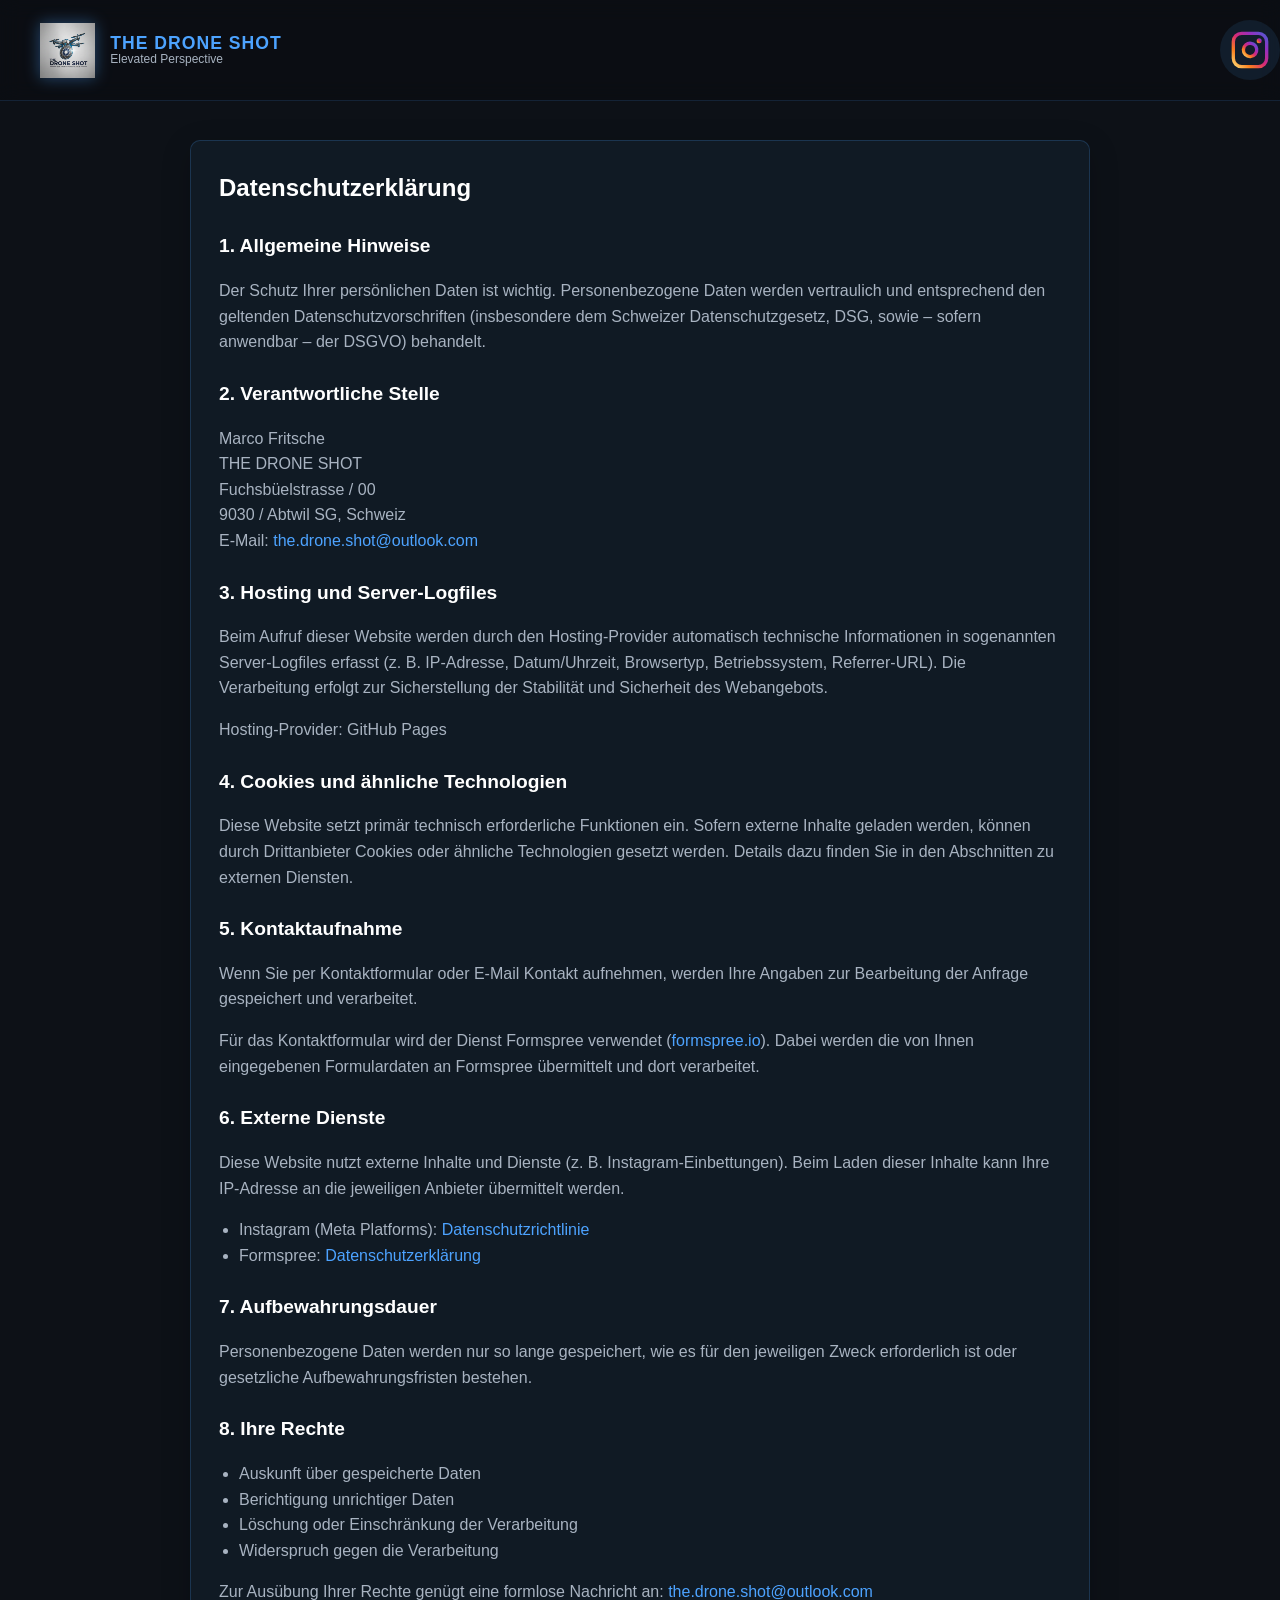
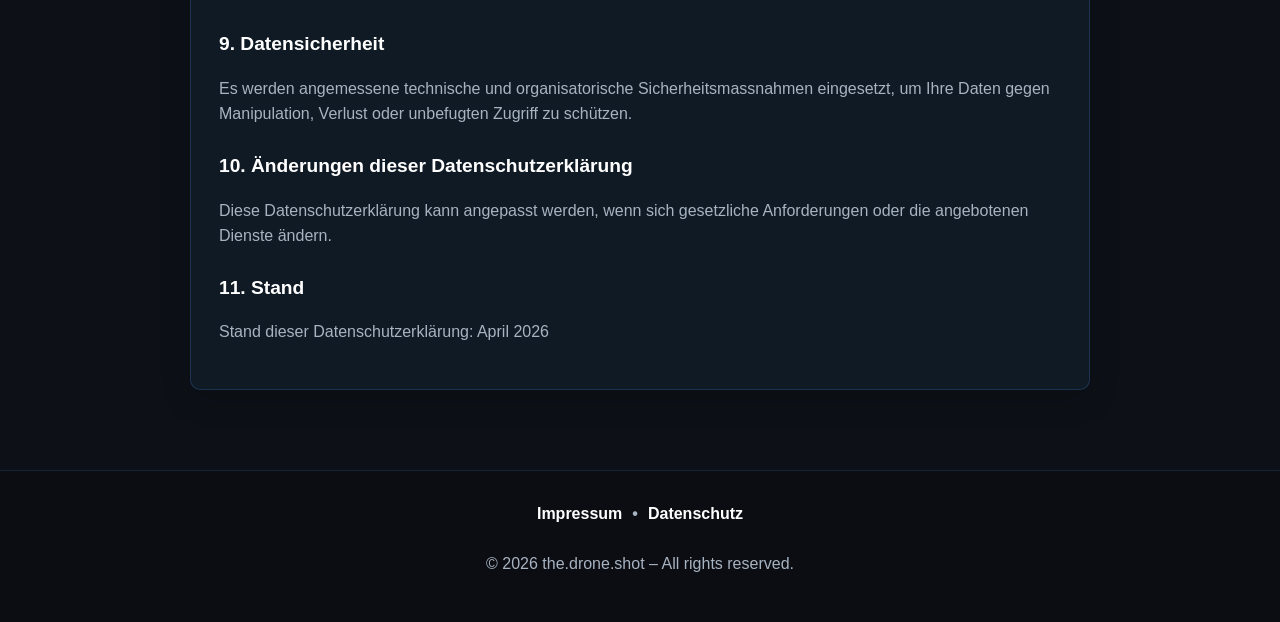
<file: datenschutz.html>
<!DOCTYPE html>
<html lang="de">
<head>
  <meta charset="UTF-8">
  <meta name="viewport" content="width=device-width, initial-scale=1.0">
  <meta name="description" content="Datenschutzerklärung von the.drone.shot">
  <title>Datenschutz | the.drone.shot</title>

  <link rel="stylesheet" href="css/variables.css">
  <link rel="stylesheet" href="css/style.css">
  <link rel="stylesheet" href="css/animations.css">

  <link rel="icon" type="image/png" sizes="32x32" href="assets/images/icons/favicon-32x32.png">
  <link rel="icon" type="image/png" sizes="16x16" href="assets/images/icons/favicon-16x16.png">
  <link rel="apple-touch-icon" sizes="180x180" href="assets/images/icons/apple-touch-icon.png">
</head>
<body class="legal-page">
  <div id="header"></div>

  <main class="legal-container">
    <article class="legal-card">
      <h1>Datenschutzerklärung</h1>

      <h2>1. Allgemeine Hinweise</h2>
      <p>
        Der Schutz Ihrer persönlichen Daten ist wichtig. Personenbezogene Daten werden vertraulich
        und entsprechend den geltenden Datenschutzvorschriften (insbesondere dem Schweizer
        Datenschutzgesetz, DSG, sowie – sofern anwendbar – der DSGVO) behandelt.
      </p>

      <h2>2. Verantwortliche Stelle</h2>
      <p>
        Marco Fritsche<br>
        THE DRONE SHOT<br>
        Fuchsbüelstrasse / 00<br>
        9030 / Abtwil SG, Schweiz<br>
        E-Mail: <a href="mailto:the.drone.shot@outlook.com">the.drone.shot@outlook.com</a>
      </p>

      <h2>3. Hosting und Server-Logfiles</h2>
      <p>
        Beim Aufruf dieser Website werden durch den Hosting-Provider automatisch technische
        Informationen in sogenannten Server-Logfiles erfasst (z. B. IP-Adresse, Datum/Uhrzeit,
        Browsertyp, Betriebssystem, Referrer-URL). Die Verarbeitung erfolgt zur Sicherstellung
        der Stabilität und Sicherheit des Webangebots.
      </p>
      <p>
        Hosting-Provider: GitHub Pages
      </p>

      <h2>4. Cookies und ähnliche Technologien</h2>
      <p>
        Diese Website setzt primär technisch erforderliche Funktionen ein. Sofern externe Inhalte
        geladen werden, können durch Drittanbieter Cookies oder ähnliche Technologien gesetzt
        werden. Details dazu finden Sie in den Abschnitten zu externen Diensten.
      </p>

      <h2>5. Kontaktaufnahme</h2>
      <p>
        Wenn Sie per Kontaktformular oder E-Mail Kontakt aufnehmen, werden Ihre Angaben zur
        Bearbeitung der Anfrage gespeichert und verarbeitet.
      </p>
      <p>
        Für das Kontaktformular wird der Dienst Formspree verwendet
        (<a href="https://formspree.io" target="_blank" rel="noopener noreferrer">formspree.io</a>). Dabei
        werden die von Ihnen eingegebenen Formulardaten an Formspree übermittelt und dort
        verarbeitet.
      </p>

      <h2>6. Externe Dienste</h2>
      <p>
        Diese Website nutzt externe Inhalte und Dienste (z. B. Instagram-Einbettungen). Beim Laden
        dieser Inhalte kann Ihre IP-Adresse an die jeweiligen Anbieter übermittelt werden.
      </p>
      <ul>
        <li>
          Instagram (Meta Platforms):
          <a href="https://privacycenter.instagram.com/policy" target="_blank" rel="noopener noreferrer">
            Datenschutzrichtlinie
          </a>
        </li>
        <li>
          Formspree:
          <a href="https://formspree.io/legal/privacy-policy" target="_blank" rel="noopener noreferrer">
            Datenschutzerklärung
          </a>
        </li>
      </ul>

      <h2>7. Aufbewahrungsdauer</h2>
      <p>
        Personenbezogene Daten werden nur so lange gespeichert, wie es für den jeweiligen Zweck
        erforderlich ist oder gesetzliche Aufbewahrungsfristen bestehen.
      </p>

      <h2>8. Ihre Rechte</h2>
      <ul>
        <li>Auskunft über gespeicherte Daten</li>
        <li>Berichtigung unrichtiger Daten</li>
        <li>Löschung oder Einschränkung der Verarbeitung</li>
        <li>Widerspruch gegen die Verarbeitung</li>
      </ul>
      <p>
        Zur Ausübung Ihrer Rechte genügt eine formlose Nachricht an:
        <a href="mailto:the.drone.shot@outlook.com">the.drone.shot@outlook.com</a>
      </p>

      <h2>9. Datensicherheit</h2>
      <p>
        Es werden angemessene technische und organisatorische Sicherheitsmassnahmen eingesetzt,
        um Ihre Daten gegen Manipulation, Verlust oder unbefugten Zugriff zu schützen.
      </p>

      <h2>10. Änderungen dieser Datenschutzerklärung</h2>
      <p>
        Diese Datenschutzerklärung kann angepasst werden, wenn sich gesetzliche Anforderungen
        oder die angebotenen Dienste ändern.
      </p>

      <h2>11. Stand</h2>
      <p>Stand dieser Datenschutzerklärung: April 2026</p>

    </article>
  </main>

  <div id="footer"></div>

  <script>
    fetch("components/header.html")
      .then(res => res.text())
      .then(data => document.getElementById("header").innerHTML = data);

    fetch("components/footer.html")
      .then(res => res.text())
      .then(data => document.getElementById("footer").innerHTML = data);
  </script>
</body>
</html>
</file>
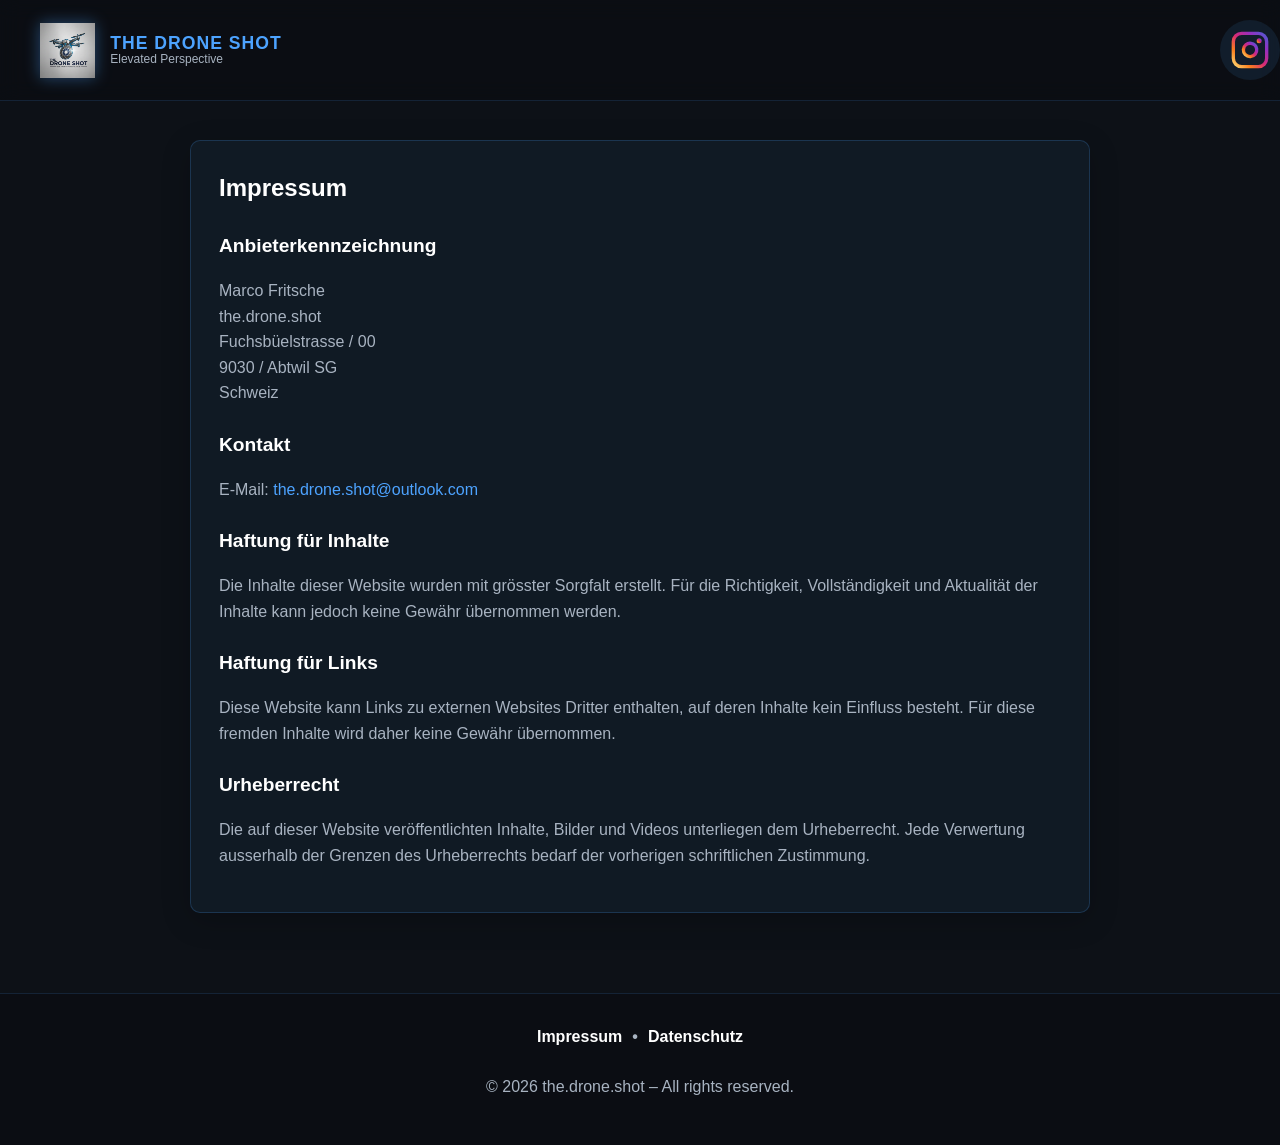
<file: impressum.html>
<!DOCTYPE html>
<html lang="de">
<head>
  <meta charset="UTF-8">
  <meta name="viewport" content="width=device-width, initial-scale=1.0">
  <meta name="description" content="Impressum von the.drone.shot">
  <title>Impressum | the.drone.shot</title>

  <link rel="stylesheet" href="css/variables.css">
  <link rel="stylesheet" href="css/style.css">
  <link rel="stylesheet" href="css/animations.css">

  <link rel="icon" type="image/png" sizes="32x32" href="assets/images/icons/favicon-32x32.png">
  <link rel="icon" type="image/png" sizes="16x16" href="assets/images/icons/favicon-16x16.png">
  <link rel="apple-touch-icon" sizes="180x180" href="assets/images/icons/apple-touch-icon.png">
</head>
<body class="legal-page">
  <div id="header"></div>

  <main class="legal-container">
    <article class="legal-card">
      <h1>Impressum</h1>

      <h2>Anbieterkennzeichnung</h2>
      <p>
        Marco Fritsche<br>
        the.drone.shot<br>
        Fuchsbüelstrasse / 00<br>
        9030 / Abtwil SG<br>
        Schweiz
      </p>

      <h2>Kontakt</h2>
      <p>
        E-Mail: <a href="mailto:the.drone.shot@outlook.com">the.drone.shot@outlook.com</a>
      </p>

      <h2>Haftung für Inhalte</h2>
      <p>
        Die Inhalte dieser Website wurden mit grösster Sorgfalt erstellt. Für die Richtigkeit,
        Vollständigkeit und Aktualität der Inhalte kann jedoch keine Gewähr übernommen werden.
      </p>

      <h2>Haftung für Links</h2>
      <p>
        Diese Website kann Links zu externen Websites Dritter enthalten, auf deren Inhalte kein
        Einfluss besteht. Für diese fremden Inhalte wird daher keine Gewähr übernommen.
      </p>

      <h2>Urheberrecht</h2>
      <p>
        Die auf dieser Website veröffentlichten Inhalte, Bilder und Videos unterliegen dem
        Urheberrecht. Jede Verwertung ausserhalb der Grenzen des Urheberrechts bedarf der
        vorherigen schriftlichen Zustimmung.
      </p>
    </article>
  </main>

  <div id="footer"></div>

  <script>
    fetch("components/header.html")
      .then(res => res.text())
      .then(data => document.getElementById("header").innerHTML = data);

    fetch("components/footer.html")
      .then(res => res.text())
      .then(data => document.getElementById("footer").innerHTML = data);
  </script>
</body>
</html>
</file>
<file: css/variables.css>
:root {
  --bg-dark: #0D1117;
  --bg-darker: #0A0D12;

  --primary-blue: #4DA3FF;
  --steel-blue: #1F2A38;
  --graphite: #2E2E2E;

  --text-light: #FFFFFF;
  --text-muted: #A8B3C1;

  --font-main: 'Sora', 'Inter', sans-serif;

  --radius: 10px;
  --transition: 0.3s ease;
}
</file>
<file: css/style.css>
/* ==================== BASE STYLES ==================== */
body {
  margin: 0;
  padding: 0 0px;
  background: var(--bg-dark);
  color: var(--text-light);
  font-family: var(--font-main);
  line-height: 1.6;
}

h1, h2, h3 {
  color: var(--text-light);
}

a {
  color: var(--primary-blue);
  text-decoration: none;
  transition: color var(--transition);
}

a:hover {
  color: #6bb3ff;
}

/* ==================== HEADER ==================== */
.header {
  width: 100%;
  padding: 20px 40px;
  position: fixed;
  top: 0;
  left: 0;
  z-index: 999;
  background: rgba(10, 13, 18, 0.6);
  backdrop-filter: blur(10px);
  border-bottom: 1px solid rgba(77, 163, 255, 0.15);
}

.nav {
  display: flex;
  justify-content: space-between;
  align-items: center;
}

.logo-container {
  display: flex;
  align-items: center;
  gap: 15px;
}

.logo {
  height: 55px;
  filter: drop-shadow(0 0 8px rgba(77, 163, 255, 0.4));
}

.brand-text {
  display: flex;
  flex-direction: column;
  line-height: 1.1;
}

.brand-title {
  font-size: 1.1rem;
  font-weight: 700;
  color: var(--primary-blue);
  letter-spacing: 1px;
}

.brand-sub {
  font-size: 0.75rem;
  color: var(--text-muted);
}

.nav {
  padding-right: 40px;
}

.nav-links {
  display: flex;
  gap: 20px;
  align-items: center;
}


.social-link {
  display: flex;
  align-items: center;
  justify-content: center;
  width: 60px;
  height: 60px;
  border-radius: 50%;
  background: rgba(77, 163, 255, 0.1);
  transition: all var(--transition);
}

.social-link:hover {
  background: rgba(77, 163, 255, 0.2);
  transform: scale(1.1);
}

.social-link img {
  width: 40px;
  height: 40px;
}

.social-icon {
  width: 40px;
  height: 40px;
  display: block;
}

.sr-only {
  position: absolute;
  width: 1px;
  height: 1px;
  padding: 0;
  margin: -1px;
  overflow: hidden;
  clip: rect(0, 0, 0, 0);
  white-space: nowrap;
  border: 0;
}

/* ==================== HERO SECTION ==================== */
.hero {
  position: relative;
  height: 100vh;
  display: flex;
  align-items: center;
  justify-content: center;
  overflow: hidden;
  margin-top: 60px;
}

/* HERO VIDEO – optimiert für Loop + Performance */
.hero-video {
  position: absolute;
  top: 0;
  left: 0;  
  width: 100%;
  height: 100%;
  object-fit: cover;
  object-position: center;
  background-color: #000;
  filter: brightness(0.55); /* dunkelt Video leicht ab */
  transition: opacity 0.6s ease-out;
}

/* Cinematic Overlay */
.hero-overlay {
  position: absolute;
  inset: 0;
  background: linear-gradient(
    to bottom,
    rgba(0,0,0,0.35),
    rgba(0,0,0,0.65)
  );
  z-index: 1;
}

/* TEXT */
.hero-text {
  position: relative;
  z-index: 2;
  text-align: center;
  color: var(--text-light);
}

/* 3D TITEL */
.hero-title {
  font-size: clamp(3rem, 6vw, 6rem);
  font-weight: 800;
  line-height: 0.95;
  margin: 0;
  display: inline-block;

  /* 3D Effekt mit sanfter FPV-Wippe */
  transform: perspective(600px) translateZ(40px);
  animation: fpvTilt 5s ease-in-out infinite;
  text-shadow:
    0 2px 4px rgba(0,0,0,0.4),
    0 4px 10px rgba(0,0,0,0.35),
    0 8px 20px rgba(0,0,0,0.25);
}

.hero-title span {
  display: block;
  letter-spacing: 2px;
}

/* GLOW für das Highlight-Wort */
.hero-title .highlight {
  color: var(--primary-blue);
  text-shadow:
    0 0 10px rgba(77,163,255,0.7),
    0 0 20px rgba(77,163,255,0.5),
    0 0 40px rgba(77,163,255,0.3);
}

/* SUBTITLE */
.hero-sub {
  font-size: 1.1rem;
  color: var(--text-muted);
  margin: 20px 0;
  letter-spacing: 2px;
}

/* BUTTON */
.btn-primary {
  display: inline-block;
  padding: 12px 40px;
  background: var(--primary-blue);
  color: var(--bg-dark);
  border: none;
  border-radius: var(--radius);
  font-weight: 600;
  cursor: pointer;
  transition: all var(--transition);
  text-decoration: none;
  margin-top: 20px;
}

.btn-primary:hover {
  transform: translateY(-2px);
  box-shadow: 0 10px 30px rgba(77,163,255,0.3);
  background: #6bb3ff;
}

.hero-actions {
  display: flex;
  gap: 12px;
  justify-content: center;
  flex-wrap: wrap;
  margin-top: 20px;
}

.hero-actions .btn-primary,
.hero-actions .btn-secondary {
  margin-top: 0;
}

.btn-secondary {
  display: inline-block;
  padding: 12px 40px;
  background: var(--primary-blue);
  color: var(--bg-dark);
  border: none;
  border-radius: var(--radius);
  font-weight: 600;
  cursor: pointer;
  transition: all var(--transition);
  text-decoration: none;
}

.btn-secondary:hover {
  color: var(--bg-dark);
  transform: translateY(-2px);
  box-shadow: 0 10px 30px rgba(77,163,255,0.3);
  background: #6bb3ff;
}

/* SCROLL INDICATOR */
.scroll-indicator {
  position: absolute;
  bottom: 30px;
  left: 50%;
  transform: translateX(-50%);
  z-index: 3;
}

.scroll-line {
  width: 2px;
  height: 40px;
  background: var(--primary-blue);
  animation: scroll-pulse 2s infinite;
}

@keyframes scroll-pulse {
  0%, 100% {
    opacity: 0.3;
    transform: translateY(0);
  }
  50% {
    opacity: 1;
    transform: translateY(10px);
  }
}

/* ==================== PARALLAX SECTION ==================== */
.parallax {
  min-height: 400px;
  display: flex;
  align-items: center;
  justify-content: center;
  background-size: cover;
  background-position: center 50%;
  background-attachment: fixed;
}

.parallax .content {
  text-align: center;
  color: var(--text-light);
}

.parallax h2 {
  font-size: 2.5rem;
  margin: 0;
  line-height: 1.2;
}

/* ==================== PORTFOLIO PREMIUM LOOK ==================== */

/* Portfolio Section */
.portfolio {
  padding: 80px 40px;
  background: var(--bg-dark);
}

.portfolio h2 {
  text-align: center;
  font-size: 2.5rem;
  color: var(--text-light);
  margin-bottom: 20px;
}

.portfolio p {
  text-align: center;
  color: var(--text-muted);
  margin-bottom: 40px;
}

/* ==================== MASONRY GRID ==================== */
.portfolio-grid {
  display: grid;
  grid-template-columns: repeat(auto-fit, minmax(350px, 1fr));
  gap: 36px;
  padding: 50px 40px;
  max-width: 1600px;
  margin: 0 auto;
  place-items: center;
}

@media (max-width: 900px) {
  .portfolio-grid {
    grid-template-columns: repeat(auto-fit, minmax(280px, 1fr));
    max-width: 1100px;
  }
}

@media (max-width: 600px) {
  .portfolio-grid {
    grid-template-columns: 1fr;
    max-width: 500px;
  }
}

/* Masonry Items */
.portfolio-item {
  display: flex;
  flex-direction: column;
  width: 100%;
  max-width: 720px;
  margin: 0 auto;
  border-radius: 14px;
  overflow: hidden;
  background: #0f1115;
  box-shadow: 0 10px 30px rgba(0,0,0,0.25);
  transition: transform 0.4s ease, box-shadow 0.4s ease;
  cursor: pointer;
  position: relative;
  text-align: center;

  /* Fade-In Start */
  opacity: 0;
  transform: translateY(30px);
}

/* Hover Effects */
.portfolio-item:hover {
  transform: translateY(-6px);
  box-shadow: 0 20px 40px rgba(0,0,0,0.35);
}

/* Poster Image */
.portfolio-item > img {
  width: 100%;
  height: auto;
  display: block;
  margin: 0 auto;
  object-fit: cover;
  object-position: center;
  transition: transform 0.6s ease, filter 0.4s ease;
}

.portfolio-video-container {
  position: relative;
  display: block;
  background: #000;
  overflow: hidden;
  aspect-ratio: 16 / 9;
  width: 100%;
}

.portfolio-video,
.portfolio-video-poster {
  position: absolute;
  top: 0;
  left: 0;
  width: 100%;
  height: 100%;
  object-fit: cover;
  object-position: center;
  display: block;
}

.portfolio-video-container img {
  position: absolute;
  top: 0;
  left: 0;
  width: 100%;
  height: 100%;
  object-fit: cover;
  object-position: center;
  display: block;
}

.portfolio-video-container .play-button {
  position: absolute;
  top: 50%;
  left: 50%;
  transform: translate(-50%, -50%);
  z-index: 10;
}

.portfolio-item:hover img {
  transform: scale(1.08);
  filter: brightness(0.75);
}

.portfolio-item:hover .portfolio-video-container img {
  transform: scale(1.08);
  filter: brightness(0.75);
}

/* Overlay Text */
.portfolio-info {
  position: absolute;
  bottom: 0;
  left: 0;
  width: 100%;
  padding: 20px;
  background: linear-gradient(to top, rgba(0,0,0,0.75), rgba(0,0,0,0));
  color: #fff;
  opacity: 0;
  transform: translateY(20px);
  transition: opacity 0.4s ease, transform 0.4s ease;
}

.portfolio-item:hover .portfolio-info {
  opacity: 1;
  transform: translateY(0);
}

.portfolio-info h3 {
  margin: 0;
  font-size: 1.4rem;
  font-weight: 700;
}

.portfolio-info p {
  margin: 6px 0 0;
  font-size: 0.95rem;
  opacity: 0.85;
}

/* ==================== FADE-IN ANIMATION ==================== */
.portfolio-item.visible {
  opacity: 1;
  transform: translateY(0);
  transition: opacity 0.8s ease-out, transform 0.8s ease-out;
}

/* ==================== STAGGER ANIMATION ==================== */
.portfolio-item:nth-child(1) { transition-delay: 0.05s; }
.portfolio-item:nth-child(2) { transition-delay: 0.10s; }
.portfolio-item:nth-child(3) { transition-delay: 0.15s; }
.portfolio-item:nth-child(4) { transition-delay: 0.20s; }
.portfolio-item:nth-child(5) { transition-delay: 0.25s; }
.portfolio-item:nth-child(6) { transition-delay: 0.30s; }
.portfolio-item:nth-child(7) { transition-delay: 0.35s; }
.portfolio-item:nth-child(8) { transition-delay: 0.40s; }



/* ==================== INSTAGRAM SECTION ==================== */
.instagram-section {
  padding: 80px 40px;
  background: var(--bg-dark);
}

.instagram-section h2 {
  text-align: center;
  font-size: 2.5rem;
  color: var(--text-light);
  margin-bottom: 60px;
}

.instagram-feed {
  display: grid;
  grid-template-columns: repeat(auto-fit, minmax(200px, 1fr));
  gap: 15px;
  max-width: 1200px;
  margin: 0 auto;
}

.instagram-post {
  position: relative;
  overflow: hidden;
  border-radius: var(--radius);
  display: block;
  aspect-ratio: 1;
  transition: transform var(--transition);
}

.instagram-post:hover {
  transform: scale(1.05);
}

.instagram-photo {
  width: 100%;
  height: 100%;
  object-fit: cover;
  display: block;
}

.video-badge {
  position: absolute;
  top: 10px;
  right: 10px;
  background: rgba(77, 163, 255, 0.9);
  color: var(--text-light);
  padding: 5px 10px;
  border-radius: 4px;
  font-size: 0.75rem;
  font-weight: 600;
  pointer-events: none;
}

.instagram-fallback {
  text-align: center;
  padding: 60px 40px;
  background: rgba(77, 163, 255, 0.05);
  border-radius: var(--radius);
  border: 2px solid rgba(77, 163, 255, 0.2);
  max-width: 500px;
  margin: 0 auto;
}

.instagram-fallback h3 {
  font-size: 1.8rem;
  margin-bottom: 15px;
  background: linear-gradient(135deg, #feda75, #fa7e1e, #d62976, #962fbf, #4f5bd5);
  -webkit-background-clip: text;
  -webkit-text-fill-color: transparent;
  background-clip: text;
}

.instagram-fallback p {
  color: var(--text-muted);
  margin: 15px 0;
}

.instagram-fallback code {
  background: rgba(77, 163, 255, 0.1);
  padding: 2px 6px;
  border-radius: 3px;
  font-family: 'Courier New', monospace;
  color: var(--primary-blue);
  font-size: 0.85rem;
}

/* Instagram Embed Container */
.instagram-embed-container {
  display: flex;
  justify-content: center;
  width: 100%;
  max-width: 500px;
  margin: 0 auto;
}

.instagram-embed-container iframe {
  width: 100% !important;
  max-width: 500px;
  transition: all var(--transition);
}

/* ==================== LIGHTBOX ==================== */
.lightbox {
  display: none;
  position: fixed;
  top: 0;
  left: 0;
  width: 100%;
  height: 100%;
  background: rgba(0, 0, 0, 0.95);
  z-index: 1000;
  justify-content: center;
  align-items: center;
  animation: fadeIn 0.3s ease;
  flex-direction: column;
}

.lightbox.active {
  display: flex;
}

.lightbox-media {
  width: 96vw;
  height: 90vh;
  max-width: 96vw;
  max-height: 90vh;
  display: flex;
  align-items: center;
  justify-content: center;
}

.lightbox-image {
  width: 100%;
  height: 100%;
  max-width: 100%;
  max-height: 100%;
  object-fit: contain;
}

.lightbox-video {
  width: 100%;
  height: 100%;
  max-width: 100%;
  max-height: 100%;
  background: #000;
  border-radius: var(--radius);
}

.lightbox-close,
.lightbox-fullscreen,
.lightbox-prev,
.lightbox-next {
  position: absolute;
  color: var(--text-light);
  font-size: 2rem;
  cursor: pointer;
  user-select: none;
  transition: all var(--transition);
}

.lightbox-close {
  top: 20px;
  right: 30px;
}

.lightbox-fullscreen {
  top: 20px;
  right: 70px;
  font-size: 1.6rem;
}

.lightbox-close:hover {
  color: var(--primary-blue);
  transform: scale(1.2);
}

.lightbox-fullscreen:hover {
  color: var(--primary-blue);
  transform: scale(1.2);
}

.lightbox-prev,
.lightbox-next {
  top: 50%;
  transform: translateY(-50%);
  padding: 20px;
}

.lightbox-prev {
  left: 20px;
}

.lightbox-next {
  right: 20px;
}

.lightbox-prev:hover,
.lightbox-next:hover {
  color: var(--primary-blue);
  transform: translateY(-50%) scale(1.3);
}

/* ==================== KONTAKT SECTION ==================== */
.contact {
  padding: 80px 40px;
  background: var(--bg-dark);
}

.contact h2 {
  font-size: 2rem;
  margin-bottom: 30px;
  color: var(--text-light);
}

.contact-inner {
  max-width: 600px;
  margin: 0 auto;
}

.contact-text {
  margin-bottom: 40px;
}

.contact-text p {
  color: var(--text-muted);
  line-height: 1.6;
  margin: 15px 0;
}

.contact-note {
  font-size: 0.9rem;
  font-style: italic;
}

.contact-mail a {
  color: var(--primary-blue);
  font-weight: 600;
  text-decoration: none;
  letter-spacing: 0.5px;
  text-shadow: 0 0 12px rgba(77, 163, 255, 0.4);
  transition: 0.3s ease;
}

.contact-mail a:hover {
  text-shadow: 0 0 18px rgba(77, 163, 255, 0.7);
}


/* ==================== CONTACT FORM ==================== */
.contact-form {
  display: flex;
  flex-direction: column;
  gap: 20px;
}

.form-row {
  display: grid;
  grid-template-columns: 1fr 1fr;
  gap: 20px;
}

.contact-form input,
.contact-form select,
.contact-form textarea {
  padding: 12px 15px;
  background: rgba(77, 163, 255, 0.05);
  border: 1px solid rgba(77, 163, 255, 0.2);
  border-radius: var(--radius);
  color: var(--text-light);
  font-family: var(--font-main);
  transition: all var(--transition);
  font-size: 1rem;
}

.contact-form input::placeholder,
.contact-form textarea::placeholder {
  color: var(--text-muted);
}

.contact-form input:focus,
.contact-form select:focus,
.contact-form textarea:focus {
  outline: none;
  background: rgba(77, 163, 255, 0.1);
  border-color: var(--primary-blue);
  box-shadow: 0 0 10px rgba(77, 163, 255, 0.2);
}

.contact-form textarea {
  resize: vertical;
  font-family: var(--font-main);
}

.form-message {
  padding: 15px;
  border-radius: var(--radius);
  text-align: center;
  animation: slideIn 0.3s ease;
  background: rgba(77, 163, 255, 0.1);
}

/* Select Styling */
.contact-form select {
  appearance: none; /* Entfernt Browser-Standard */
  background: rgba(77, 163, 255, 0.05);
  border: 1px solid rgba(77, 163, 255, 0.2);
  color: var(--text-light);
  cursor: pointer;
  background-image: url("data:image/svg+xml;utf8,<svg fill='rgba(255,255,255,0.7)' height='24' viewBox='0 0 24 24' width='24' xmlns='http://www.w3.org/2000/svg'><path d='M7 10l5 5 5-5z'/></svg>");
  background-repeat: no-repeat;
  background-position: right 14px center;
  background-size: 18px;
  padding-right: 45px; /* Platz für Pfeil */
}

/* Dropdown-Optionen mit höherem Kontrast */
.contact-form select option {
  background-color: #0f1115;
  color: #f5f7ff;
}

.contact-form select option:checked,
.contact-form select option:focus {
  background-color: #121826;
  color: #ffffff;
}

/* ==================== REVIEW BOX ==================== */
.review-box {
  margin-top: 36px;
  padding: 24px;
  border-radius: var(--radius);
  background: rgba(77, 163, 255, 0.05);
  border: 1px solid rgba(77, 163, 255, 0.2);
}

.review-box h3 {
  margin: 0 0 8px;
  font-size: 1.35rem;
}

.review-box p {
  margin: 0;
  color: var(--text-muted);
}

.review-btn {
  margin-top: 18px;
}

.review-share-row {
  margin-top: 14px;
  display: flex;
  flex-wrap: wrap;
  gap: 10px;
}

.review-share-link {
  display: inline-flex;
  align-items: center;
  padding: 8px 12px;
  gap: 8px;
  border-radius: 999px;
  border: 1px solid rgba(77, 163, 255, 0.35);
  color: var(--text-light);
  font-size: 0.92rem;
  background: rgba(255, 255, 255, 0.02);
}

.review-share-icon {
  width: 22px;
  height: 22px;
  border-radius: 999px;
  display: inline-flex;
  align-items: center;
  justify-content: center;
  font-size: 0.68rem;
  font-weight: 800;
  color: #fff;
  letter-spacing: 0.2px;
}

.review-share-icon--wa {
  background: #25D366;
}

.review-share-icon--fb {
  background: #1877F2;
  font-size: 0.9rem;
  font-weight: 700;
}

.review-share-link:hover {
  border-color: var(--primary-blue);
}

.review-qr-wrap {
  margin: 18px 0 0;
  display: inline-flex;
  flex-direction: column;
  align-items: center;
  gap: 8px;
}

.review-qr {
  width: 170px;
  height: 170px;
  border-radius: 10px;
  border: 1px solid rgba(77, 163, 255, 0.25);
  background: #fff;
  padding: 8px;
}

.review-qr-wrap figcaption {
  color: var(--text-muted);
  font-size: 0.85rem;
}

/* ==================== FOOTER ==================== */
footer {
  background: rgba(10, 13, 18, 0.8);
  padding: 30px 40px;
  text-align: center;
  color: var(--text-muted);
  border-top: 1px solid rgba(77, 163, 255, 0.15);
}

.footer-links {
  display: inline-flex;
  align-items: center;
  gap: 10px;
  margin-bottom: 8px;
  font-weight: 600;
}

.footer-links a {
  color: var(--text-light);
}

.footer-links a:hover {
  color: var(--primary-blue);
}

.footer-links span {
  color: var(--text-muted);
}

/* ==================== LEGAL PAGES ==================== */
.legal-page {
  min-height: 100vh;
  background: var(--bg-dark);
  color: var(--text-light);
}

.legal-container {
  max-width: 900px;
  margin: 0 auto;
  padding: 140px 24px 80px;
}

.legal-card {
  background: rgba(77, 163, 255, 0.06);
  border: 1px solid rgba(77, 163, 255, 0.2);
  border-radius: var(--radius);
  padding: 28px;
  box-shadow: 0 8px 30px rgba(0, 0, 0, 0.2);
}

.legal-card h1 {
  margin-top: 0;
  margin-bottom: 18px;
}

.legal-card h2 {
  margin-top: 24px;
  margin-bottom: 10px;
  font-size: 1.2rem;
}

.legal-card p,
.legal-card li {
  color: var(--text-muted);
}

.legal-card ul {
  padding-left: 20px;
}

/* ==================== ANIMATIONS ==================== */
@keyframes fadeIn {
  from {
    opacity: 0;
  }
  to {
    opacity: 1;
  }
}

@keyframes slideIn {
  from {
    opacity: 0;
    transform: translateY(-10px);
  }
  to {
    opacity: 1;
    transform: translateY(0);
  }
}

@keyframes fpvShake {
  0%, 100% { transform: translate(0, 0) rotateZ(0deg); }
  25% { transform: translate(2px, -1px) rotateZ(0.5deg); }
  50% { transform: translate(-2px, 1px) rotateZ(-0.5deg); }
  75% { transform: translate(1px, 2px) rotateZ(0.3deg); }
}

/* Sanfte FPV-Wippe für Hero-Titel */
@keyframes fpvTilt {
  0% {
    transform: perspective(600px) translateZ(40px) rotateY(-6deg) rotateX(2deg);
  }
  50% {
    transform: perspective(600px) translateZ(40px) rotateY(6deg) rotateX(-2deg);
  }
  100% {
    transform: perspective(600px) translateZ(40px) rotateY(-6deg) rotateX(2deg);
  }
}

/* ==================== RESPONSIVE ==================== */
@media (max-width: 768px) {
  .hero {
    margin-top: 50px;
  }

  .hero-title {
    font-size: 2.5rem;
  }
  
  .grid {
    grid-template-columns: 1fr;
  }
  
  .form-row {
    grid-template-columns: 1fr;
  }
  
  .parallax h2 {
    font-size: 1.8rem;
  }
  
  .header {
    padding: 15px 20px;
  }
  
  .logo {
    height: 40px;
  }
  
  .brand-title {
    font-size: 0.85rem;
  }

  .portfolio h2,
  .contact h2 {
    font-size: 2rem;
  }

  .portfolio-grid {
    gap: 24px;
    padding: 36px 24px;
    max-width: 720px;
  }

  .portfolio-item {
    max-width: 100%;
  }

  .legal-container {
    padding-top: 120px;
  }

  .legal-card {
    padding: 22px;
  }
}

@media (max-width: 480px) {
  .hero-title {
    font-size: 1.8rem;
  }

  .hero-actions {
    flex-direction: column;
    align-items: center;
  }
  
  .btn-primary {
    padding: 10px 25px;
    font-size: 0.9rem;
  }

  .btn-secondary {
    padding: 10px 25px;
    font-size: 0.9rem;
  }
  
  .contact-form input,
  .contact-form select,
  .contact-form textarea {
    font-size: 16px;
  }
  
  .lightbox-prev,
  .lightbox-next {
    padding: 10px;
    font-size: 1.5rem;
  }

  .portfolio,
  .contact {
    padding: 40px 20px;
  }

  .portfolio-grid {
    gap: 20px;
    padding: 24px 16px;
    max-width: 100%;
  }

  .portfolio-info {
    padding: 16px;
  }

  .portfolio-info h3 {
    font-size: 1.15rem;
  }

  .portfolio-info p {
    font-size: 0.9rem;
  }
}
</file>
<file: css/animations.css>
.fade-in {
  opacity: 0;
  transform: translateY(20px);
  transition: all 1s ease;
}

.fade-in.visible {
  opacity: 1;
  transform: translateY(0);
}

/* FPV SCROLL REVEAL */
.fpv-reveal {
  opacity: 0;
  transform: translateX(80px) rotate(6deg) rotateY(8deg);
  filter: blur(6px);
  transition: opacity 0.9s ease-out,
              transform 1.3s cubic-bezier(0.16, 1, 0.3, 1),
              filter 0.8s ease-out;
}

.fpv-reveal.left {
  transform: translateX(-80px) rotate(-6deg);
}

.fpv-reveal.up {
  transform: translateY(80px) rotate(6deg);
}

.fpv-reveal.visible {
  opacity: 1;
  transform: translateX(0) translateY(0) rotate(0) rotateY(0);
  filter: blur(0);
}
</file>
